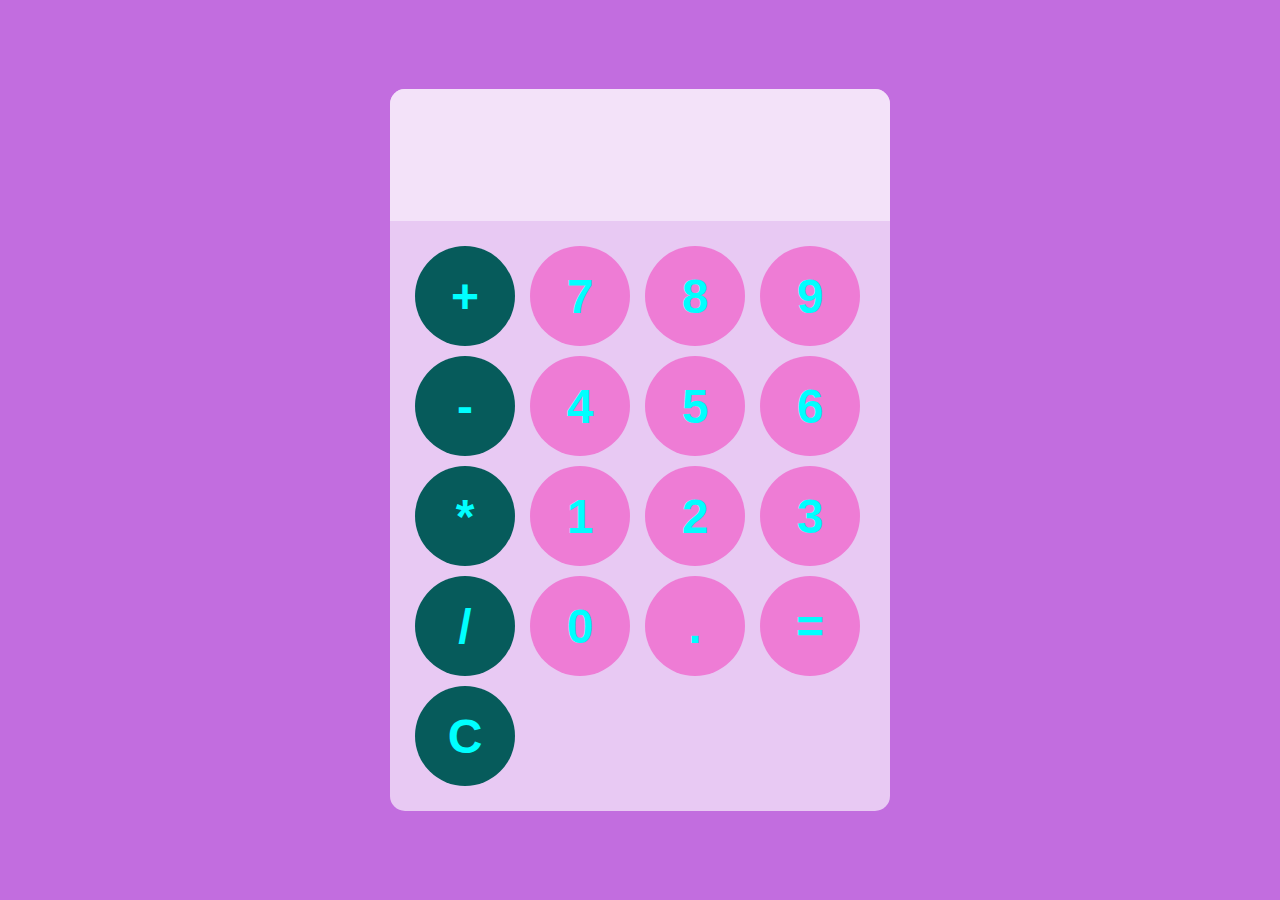
<file: Calculator/index.html>
<!DOCTYPE html>
<html lang="en">
<head>
    <meta charset="UTF-8">
    <meta name="viewport" content="width=device-width, initial-scale=1.0">
    <title>Calculator</title>
    <link rel="stylesheet" href="style.css">
</head>
<body>
<div id="calculator">
    <input id="display" readonly>
    <div id="keys">
        <button onclick="appendToDisplay('+')" class="operator-btn">+</button>
        <button onclick="appendToDisplay('7')">7</button>
        <button onclick="appendToDisplay('8')">8</button>
        <button onclick="appendToDisplay('9')">9</button>
        <button onclick="appendToDisplay('-')" class="operator-btn">-</button>
        <button onclick="appendToDisplay('4')">4</button>
        <button onclick="appendToDisplay('5')">5</button>
        <button onclick="appendToDisplay('6')">6</button>
        <button onclick="appendToDisplay('*')" class="operator-btn">*</button>
        <button onclick="appendToDisplay('1')">1</button>
        <button onclick="appendToDisplay('2')">2</button>
        <button onclick="appendToDisplay('3')">3</button>
        <button onclick="appendToDisplay('/')" class="operator-btn">/</button>
        <button onclick="appendToDisplay('0')">0</button>
        <button onclick="appendToDisplay('.')">.</button>
        <button onclick="calculate()">=</button>
        <button onclick="clearDisplay()" class="operator-btn">C</button>

    </div>

</div>
<script src="index.js"></script>
</body>
</html>
</file>
<file: Calculator/style.css>
body{
    margin: 0;
    display: flex;
    justify-content: center;
    align-items: center;
    height: 100vh;
    background-color: hsl(285, 64%, 65%);
}
#calculator{
    font-family: Arial, san-serif;
    background-color: hsl(285, 64%, 87%);
    border-radius: 15px;
    max-width: 500px;
    overflow: hidden;
}
#display{
    width: 100%;
    padding: 20px;
    font-size: 5rem;
    text-align: left;
    border: none;
    background-color: hsl(285, 64%, 93%);
    color: white;
}
#keys{
    display: grid;
    grid-template-columns: repeat(4, 1fr);
    gap: 10px;
    padding: 25px;
}
button{
    width:100px;
    height: 100px;
    border-radius: 50px;
    border: none;
    background-color: hsl(313, 77%, 71%);
    color: aqua;
    font-size: 3rem;
    font-weight: bold;
    cursor: pointer;
}
button:hover{
    background-color: hsl(180, 100%, 80%);
}
button:active{
    background-color: hsl(180, 100%, 95%);
}
.operator-btn{
    background-color: hsl(180, 88%, 19%); 
}
.operator-btn:hover{
    background-color: hsl(180, 88%, 30%); 
}
}
.operator-btn:active{
    background-color: hsl(180, 88%, 55%); 
}
</file>
